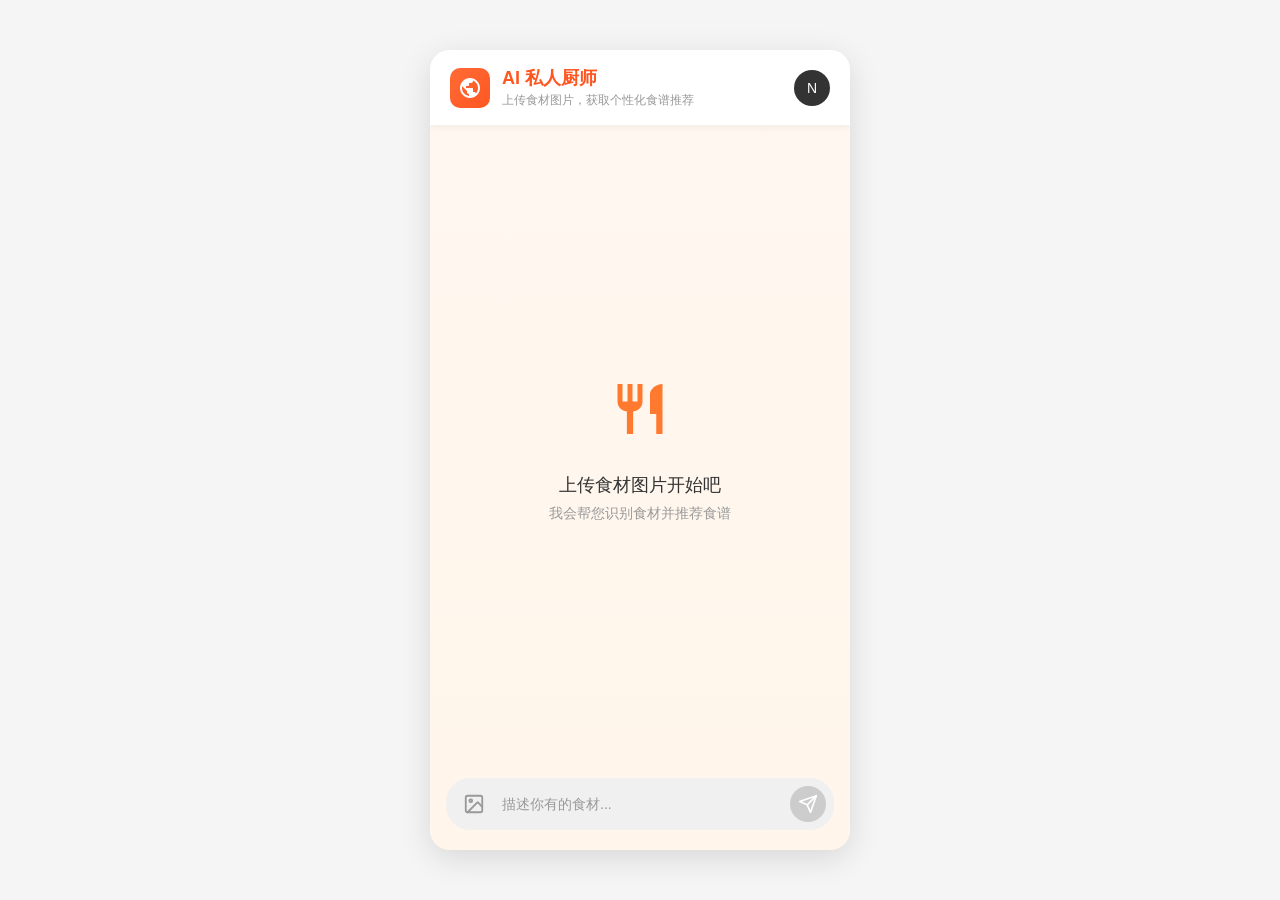
<file: project/KitchenButler/frontEnd/page/home.html>
<!doctype html>
<html lang="zh-CN">

<head>
  <meta charset="UTF-8" />
  <meta name="viewport" content="width=device-width, initial-scale=1.0" />
  <title>AI 私人厨师</title>
  <link rel="stylesheet" href="../css/home.css" />
</head>

<body>
  <div id="app" class="container">
    <!-- 顶部标题 -->
    <div class="header">
      <div class="logo">
        <svg viewBox="0 0 24 24" width="24" height="24">
          <path d="M12 2C6.48 2 2 6.48 2 12s4.48 10 10 10 10-4.48 10-10S17.52 2 12 2zm-1 17.93c-3.95-.49-7-3.85-7-7.93 0-.62.08-1.21.21-1.79L9 15v1c0 1.1.9 2 2 2v1.93zm6.9-2.54c-.26-.81-1-1.39-1.9-1.39h-1v-3c0-.55-.45-1-1-1H8v-2h2c.55 0 1-.45 1-1V7h2c1.1 0 2-.9 2-2v-.41c2.93 1.19 5 4.06 5 7.41 0 2.08-.8 3.97-2.1 5.39z" fill="white"/>
        </svg>
      </div>
      <div class="header-text">
        <h1>AI 私人厨师</h1>
        <p>上传食材图片，获取个性化食谱推荐</p>
      </div>
      <div class="user-avatar">N</div>
    </div>

    <!-- 主体内容（仅在无消息时显示） -->
    <div v-if="messages.length === 0" class="main">
      <div class="icon">
        <svg viewBox="0 0 24 24" width="48" height="48">
          <path d="M11 9H9V2H7v7H5V2H3v7c0 2.12 1.66 3.84 3.75 3.97V22h2.5v-9.03C11.34 12.84 13 11.12 13 9V2h-2v7zm5-3v8h2.5v8H21V2c-2.76 0-5 2.24-5 4z" fill="#ff7a2e"/>
        </svg>
      </div>
      <h2>上传食材图片开始吧</h2>
      <p>我会帮您识别食材并推荐食谱</p>
    </div>

    <!-- 聊天容器 -->
    <div ref="chatContainer" class="chat-container" :style="{ display: messages.length ? 'block' : 'none' }">
      <div v-for="(msg, index) in messages" :key="index" :class="['message', msg.type]">
        <!-- 用户消息 -->
        <div v-if="msg.type === 'user'" class="user-message">
          <div class="avatar-icon">N</div>
          <div class="message-content">
            <div v-if="msg.image" class="image-wrapper">
              <img :src="msg.image" alt="食材图片" />
            </div>
            <p v-if="msg.content">{{ msg.content }}</p>
          </div>
        </div>
        <!-- Bot消息 -->
        <div v-else class="bot-message">
          <div class="avatar-icon chef">
            <svg viewBox="0 0 24 24" width="18" height="18">
              <path d="M12 2C6.48 2 2 6.48 2 12s4.48 10 10 10 10-4.48 10-10S17.52 2 12 2zm-1 17.93c-3.95-.49-7-3.85-7-7.93h2c0 3.03 2.47 5.5 5.5 5.5S17 15.03 17 12h2c0 4.08-3.05 7.44-7 7.93v-2.01z" fill="white"/>
            </svg>
          </div>
          <div class="message-content" v-html="formatBotMessage(msg.content)"></div>
        </div>
      </div>
    </div>

    <!-- 输入区域 -->
    <div class="input-area">
      <div class="input-wrapper">
        <div class="file-input-wrapper">
          <button class="btn-upload" title="上传图片">
            <svg xmlns="http://www.w3.org/2000/svg" width="22" height="22" viewBox="0 0 24 24" fill="none"
              stroke="currentColor" stroke-width="2" stroke-linecap="round" stroke-linejoin="round">
              <rect x="3" y="3" width="18" height="18" rx="2" ry="2"></rect>
              <circle cx="8.5" cy="8.5" r="1.5"></circle>
              <polyline points="21 15 16 10 5 21"></polyline>
            </svg>
          </button>
          <input type="file" ref="fileInput" accept="image/*" @change="handleFileSelect" />
        </div>
        
        <input v-model="inputText" @keypress.enter="sendMessage" placeholder="描述你有的食材..." id="text"/>
        
        <button class="btn-send" @click="sendMessage" title="发送">
          <svg xmlns="http://www.w3.org/2000/svg" width="20" height="20" viewBox="0 0 24 24" fill="none"
            stroke="currentColor" stroke-width="2" stroke-linecap="round" stroke-linejoin="round">
            <line x1="22" y1="2" x2="11" y2="13"></line>
            <polygon points="22 2 15 22 11 13 2 9 22 2"></polygon>
          </svg>
        </button>
      </div>
    </div>
  </div>

  <script src="../js/axios.min.js"></script>
  <script type="module" src="../js/request.js"></script>
  <script src="../js/vue.global.js"></script>

  <script>
    const { createApp, ref, nextTick } = Vue;

    createApp({
      setup() {
        const messages = ref([]);
        const inputText = ref("");
        const chatContainer = ref(null);
        const fileInput = ref(null);

        const scrollToBottom = () => {
          nextTick(() => {
            if (chatContainer.value) {
              chatContainer.value.scrollTop = chatContainer.value.scrollHeight;
            }
          });
        };

        const formatBotMessage = (data) => {
          if (typeof data === "string") return data;

          let html = "";
          if (data.ingredients && data.recipes) {
            html += `<p class="intro-text">根据您冰箱里的食材，我为您整理了一份可用食材清单，并结合这些食材为您推荐了几道美味佳肴。以下是详细分析：</p>`;
            html += `<div class="divider"></div>`;
            html += `<div class="section-title">可用食材清单</div>`;
            
            if (data.ingredients.length > 0) {
              html += `<div class="ingredient-category">1. 蔬菜类：</div>`;
              html += `<ul class="ingredient-list">`;
              data.ingredients.forEach((item) => {
                html += `<li>${item}</li>`;
              });
              html += `</ul>`;
            }
            
            if (data.recipes.length > 0) {
              html += `<div class="divider"></div>`;
              html += `<div class="section-title">推荐食谱</div>`;
              data.recipes.forEach((recipe) => {
                html += `<div class="recipe-item">${recipe}</div>`;
              });
            }
          } else {
            html = data.message || JSON.stringify(data);
          }
          return html;
        };

        const handleFileSelect = async (event) => {
          const files = Array.from(event.target.files);
          if (files.length === 0) return;

          event.target.value = "";

          files.forEach(file => {
            const reader = new FileReader();
            reader.onload = (e) => {
              messages.value.push({ 
                type: "user", 
                content: "上传了一张食材图片",
                image: e.target.result 
              });
              scrollToBottom();
            };
            reader.readAsDataURL(file);
          });

          try {
            const formData = new FormData();
            files.forEach(file => formData.append("files", file));
            const uploadResult = await window.$http.post("/upload", formData);
            const ingredientsList = uploadResult.urls || [];

            if (ingredientsList.length > 0) {
              const data = await window.$http.post("/recipes/generate", {
                image_urls: ingredientsList,
              });
              messages.value.push({ type: "bot", content: data });
              scrollToBottom();
            }
          } catch (err) {
            console.error("上传或生成失败:", err);
            messages.value.push({
              type: "bot",
              content: { message: "抱歉，我暂时无法生成建议，请稍后再试。" },
            });
            scrollToBottom();
          }
        };

        const sendMessage = async () => {
          const text = inputText.value.trim();
          if (!text) return;

          messages.value.push({ type: "user", content: text });
          inputText.value = "";

          try {
            const data = await window.$http.post("/recipes/generate", {
              description: text,
            });
            messages.value.push({ type: "bot", content: data });
          } catch (err) {
            messages.value.push({
              type: "bot",
              content: { message: "抱歉，我暂时无法生成建议，请稍后再试。" },
            });
          }

          scrollToBottom();
        };

        return {
          messages,
          inputText,
          chatContainer,
          fileInput,
          formatBotMessage,
          handleFileSelect,
          sendMessage,
        };
      },
    }).mount("#app");
  </script>
</body>

</html>
</file>
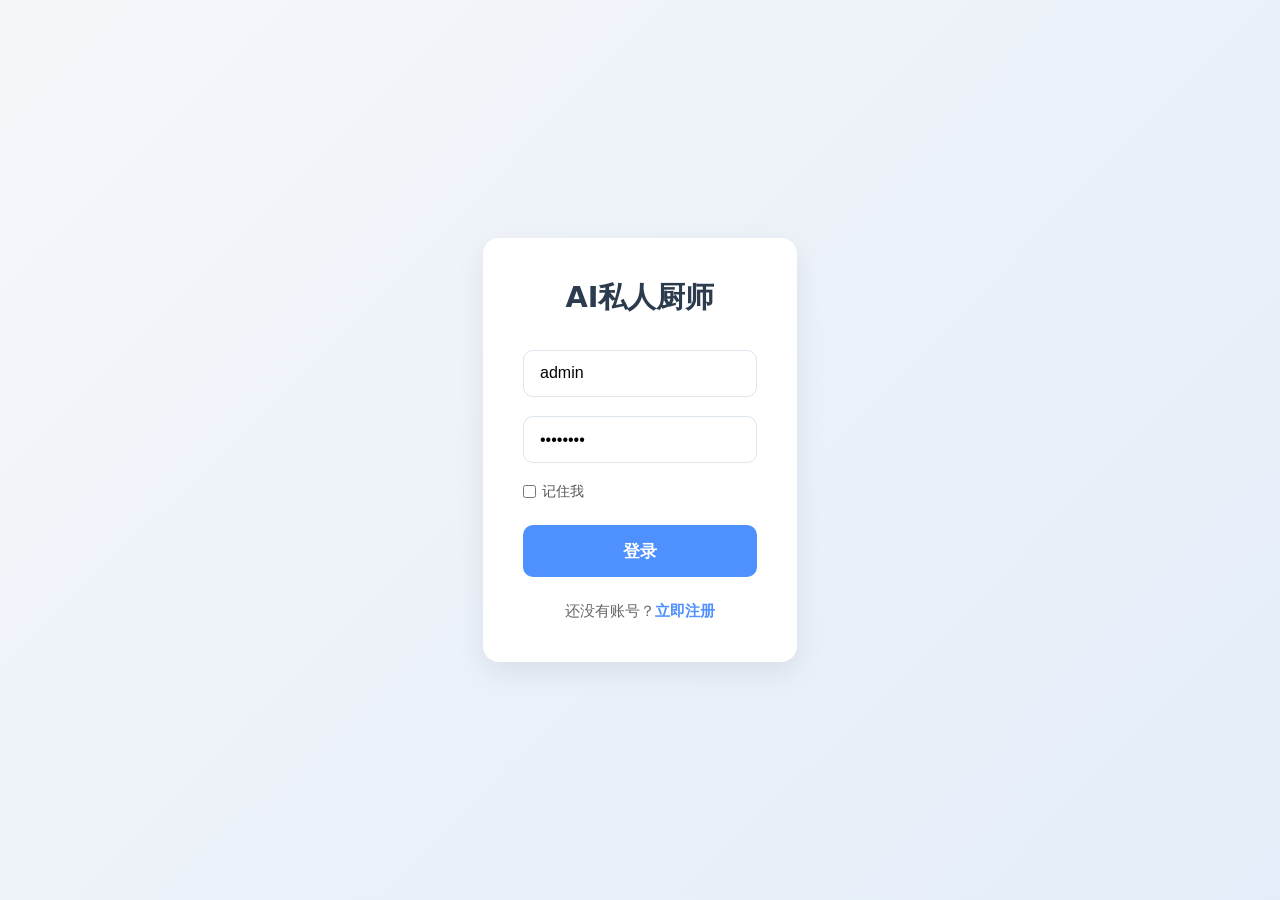
<file: project/KitchenButler/frontEnd/page/login.html>
<!doctype html>
<html lang="zh-CN">

<head>
  <meta charset="UTF-8" />
  <meta name="viewport" content="width=device-width, initial-scale=1.0" />
  <title>登录 - AI私人厨师</title>
  <link rel="stylesheet" href="../css/login.css" />
</head>

<body>
  <div id="app">
    <div class="login-container">
      <h2>AI私人厨师</h2>
      <form @submit.prevent="handleLogin" class="login-form">
        <div class="input-group">
          <input v-model="form.username" type="text" placeholder="用户名" required />
        </div>
        <div class="input-group">
          <input v-model="form.password" type="password" placeholder="密码" required />
        </div>
        <div class="options">
          <label>
            <input type="checkbox" v-model="form.remember" /> 记住我
          </label>
          <!-- 可扩展：忘记密码 -->
        </div>
        <button type="submit" :disabled="loading" class="login-btn">
          {{ loading ? '登录中...' : '登录' }}
        </button>
      </form>
      <p class="signup-link">
        还没有账号？<a href="./register.html">立即注册</a>
      </p>
    </div>
  </div>

  <script src="../js/vue.global.js"></script>
  <script src="../js/axios.min.js"></script>
  <script type="module" src="../js/request.js"></script>
  <script>
    const { createApp, ref, reactive } = Vue;

    createApp({
      setup() {
        const form = reactive({
          username: "admin",
          password: "admin123",
          remember: false,
        });
        const loading = ref(false);

        const handleLogin = async () => {
          // 1. 去除空格后校验
          const username = form.username.trim();
          const password = form.password.trim();

          if (!username) {
            alert("请输入用户名");
            return;
          }
          if (!password) {
            alert("请输入密码");
            return;
          }

          // 2. 开始登录
          loading.value = true;
          try {
            const res = await $http.get("/login", {
              params: { username: username, password: password },
            });
            // 因为拦截器已经帮你剥离了外层，res 直接就是 { token: "..." }
            if (res && res.token) {
              localStorage.setItem("token", res.token);
              window.location.href = "./home.html";
            } else {
              alert("用户名或密码错误");
            }
          } catch (err) {
            console.error(err);
            alert("网络错误，请稍后再试");
          } finally {
            loading.value = false;
          }
        };

        return {
          form,
          loading,
          handleLogin,
        };
      },
    }).mount("#app");
  </script>
</body>

</html>
</file>
<file: project/KitchenButler/frontEnd/css/home.css>
* {
  margin: 0;
  padding: 0;
  box-sizing: border-box;
}

body {
  font-family: -apple-system, BlinkMacSystemFont, 'Segoe UI', 'PingFang SC', 'Hiragino Sans GB', 'Microsoft YaHei', sans-serif;
  -webkit-font-smoothing: antialiased;
  background: #f5f5f5;
  min-height: 100vh;
  display: flex;
  justify-content: center;
  align-items: center;
  padding: 20px;
}

.container {
  max-width: 420px;
  width: 100%;
  height: 90vh;
  max-height: 800px;
  background: linear-gradient(180deg, #fff8f0 0%, #fff5eb 100%);
  border-radius: 20px;
  box-shadow: 0 8px 32px rgba(0, 0, 0, 0.12);
  display: flex;
  flex-direction: column;
  overflow: hidden;
}

/* Header */
.header {
  background: #ffffff;
  padding: 16px 20px;
  display: flex;
  align-items: center;
  box-shadow: 0 2px 8px rgba(0, 0, 0, 0.06);
  z-index: 10;
}

.logo {
  width: 40px;
  height: 40px;
  background: linear-gradient(135deg, #ff6b35 0%, #ff5722 100%);
  border-radius: 10px;
  display: flex;
  align-items: center;
  justify-content: center;
  margin-right: 12px;
  flex-shrink: 0;
}

.logo svg {
  width: 24px;
  height: 24px;
}

.header-text {
  flex: 1;
}

.header-text h1 {
  font-size: 18px;
  font-weight: 600;
  color: #ff5722;
  margin-bottom: 2px;
}

.header-text p {
  font-size: 12px;
  color: #999;
}

.user-avatar {
  width: 36px;
  height: 36px;
  background: #333;
  border-radius: 50%;
  color: white;
  display: flex;
  align-items: center;
  justify-content: center;
  font-weight: 500;
  font-size: 14px;
  flex-shrink: 0;
}

/* Main - Empty State */
.main {
  flex: 1;
  display: flex;
  flex-direction: column;
  align-items: center;
  justify-content: center;
  padding: 40px 32px;
  text-align: center;
}

.icon {
  width: 80px;
  height: 80px;
  margin-bottom: 24px;
  display: flex;
  align-items: center;
  justify-content: center;
}

.icon svg {
  width: 60px;
  height: 60px;
}

.main h2 {
  font-size: 18px;
  font-weight: 500;
  color: #333;
  margin-bottom: 8px;
}

.main p {
  font-size: 14px;
  color: #999;
}

/* Chat Container */
.chat-container {
  flex: 1;
  overflow-y: auto;
  padding: 20px 16px;
  display: none;
}

.chat-container::-webkit-scrollbar {
  width: 4px;
}

.chat-container::-webkit-scrollbar-thumb {
  background: rgba(0, 0, 0, 0.1);
  border-radius: 4px;
}

.message {
  margin-bottom: 20px;
  animation: fadeIn 0.3s ease-out;
}

@keyframes fadeIn {
  from {
    opacity: 0;
    transform: translateY(10px);
  }
  to {
    opacity: 1;
    transform: translateY(0);
  }
}

/* User Message */
.user-message {
  display: flex;
  align-items: flex-start;
  flex-direction: row-reverse;
}

.user-message .avatar-icon {
  width: 32px;
  height: 32px;
  background: #4a90d9;
  border-radius: 50%;
  color: white;
  display: flex;
  align-items: center;
  justify-content: center;
  font-weight: 500;
  font-size: 12px;
  margin-left: 10px;
  flex-shrink: 0;
}

.user-message .message-content {
  background: #4a90d9;
  border-radius: 16px 4px 16px 16px;
  padding: 12px 16px;
  max-width: 280px;
}

.user-message .message-content p {
  color: white;
  font-size: 14px;
  line-height: 1.5;
}

.user-message .image-wrapper {
  margin-bottom: 8px;
}

.user-message .image-wrapper img {
  width: 100%;
  max-width: 240px;
  border-radius: 12px;
  display: block;
}

/* Bot Message */
.bot-message {
  display: flex;
  align-items: flex-start;
}

.bot-message .avatar-icon {
  width: 32px;
  height: 32px;
  background: linear-gradient(135deg, #ff6b35 0%, #ff5722 100%);
  border-radius: 50%;
  display: flex;
  align-items: center;
  justify-content: center;
  margin-right: 10px;
  flex-shrink: 0;
}

.bot-message .avatar-icon svg {
  width: 18px;
  height: 18px;
}

.bot-message .message-content {
  background: #ffffff;
  border-radius: 4px 16px 16px 16px;
  padding: 16px 18px;
  max-width: 280px;
  box-shadow: 0 2px 8px rgba(0, 0, 0, 0.06);
}

.bot-message .message-content .intro-text {
  font-size: 14px;
  color: #333;
  line-height: 1.7;
  margin-bottom: 12px;
}

.bot-message .message-content .divider {
  height: 1px;
  background: #e8e8e8;
  margin: 12px 0;
}

.bot-message .message-content .section-title {
  font-size: 15px;
  font-weight: 600;
  color: #333;
  margin: 12px 0 8px;
}

.bot-message .message-content .ingredient-category {
  font-size: 14px;
  color: #333;
  font-weight: 500;
  margin: 10px 0 6px;
}

.bot-message .message-content ul {
  padding-left: 20px;
  margin: 0;
}

.bot-message .message-content li {
  font-size: 14px;
  color: #555;
  line-height: 1.8;
  margin-bottom: 2px;
}

.bot-message .message-content .recipe-item {
  font-size: 14px;
  color: #333;
  padding: 8px 0;
  border-bottom: 1px solid #f0f0f0;
}

.bot-message .message-content .recipe-item:last-child {
  border-bottom: none;
}

/* Input Area */
.input-area {
  padding: 12px 16px 20px;
  background: transparent;
}

.input-wrapper {
  background: #f0f0f0;
  border-radius: 24px;
  padding: 8px 8px 8px 12px;
  display: flex;
  align-items: center;
  gap: 8px;
}

.input-wrapper input {
  flex: 1;
  border: none;
  outline: none;
  font-size: 14px;
  color: #333;
  background: transparent;
  padding: 8px 4px;
}

.input-wrapper input::placeholder {
  color: #999;
}

.file-input-wrapper {
  position: relative;
  display: inline-block;
}

.file-input-wrapper input[type="file"] {
  position: absolute;
  left: 0;
  top: 0;
  opacity: 0;
  width: 100%;
  height: 100%;
  cursor: pointer;
}

.btn-upload {
  width: 32px;
  height: 32px;
  border-radius: 50%;
  background: transparent;
  border: none;
  cursor: pointer;
  display: flex;
  align-items: center;
  justify-content: center;
  color: #999;
  transition: all 0.2s ease;
}

.btn-upload:hover {
  color: #666;
  background: rgba(0, 0, 0, 0.05);
}

.btn-send {
  width: 36px;
  height: 36px;
  border-radius: 50%;
  background: #ccc;
  border: none;
  cursor: pointer;
  display: flex;
  align-items: center;
  justify-content: center;
  color: white;
  transition: all 0.2s ease;
}

.btn-send:hover {
  background: #bbb;
}

.btn-send:active {
  transform: scale(0.95);
}

/* Responsive */
@media (max-width: 480px) {
  body {
    padding: 0;
    background: #fff8f0;
  }
  
  .container {
    max-width: 100%;
    height: 100vh;
    max-height: none;
    border-radius: 0;
    box-shadow: none;
  }
}
</file>
<file: project/KitchenButler/frontEnd/css/login.css>
/* login.css */

* {
  margin: 0;
  padding: 0;
  box-sizing: border-box;
}

body {
  font-family: 'Segoe UI', system-ui, sans-serif;
  background: linear-gradient(135deg, #f5f7fa 0%, #e4edf9 100%);
  min-height: 100vh;
  display: flex;
  justify-content: center;
  align-items: center;
  padding: 1rem;
}

.login-container {
  width: 100%;
  max-width: 420px;
  background: white;
  padding: 2.5rem;
  border-radius: 16px;
  box-shadow: 0 10px 30px rgba(0, 0, 0, 0.08);
}

.login-container h2 {
  text-align: center;
  margin-bottom: 2rem;
  font-size: 1.8rem;
  color: #2c3b4d;
  font-weight: 600;
}

.input-group {
  margin-bottom: 1.2rem;
}

.input-group input {
  width: 100%;
  padding: 0.85rem 1rem;
  border: 1px solid #dce4ec;
  border-radius: 10px;
  font-size: 1rem;
  transition: border-color 0.3s, box-shadow 0.3s;
  outline: none;
}

.input-group input:focus {
  border-color: #4d90fe;
  box-shadow: 0 0 0 3px rgba(77, 144, 254, 0.15);
}

.options {
  display: flex;
  justify-content: space-between;
  align-items: center;
  margin-bottom: 1.5rem;
  font-size: 0.9rem;
  color: #555;
}

.options label {
  display: flex;
  align-items: center;
  gap: 0.4rem;
  cursor: pointer;
}

.login-btn {
  width: 100%;
  padding: 0.9rem;
  background: #4d90fe;
  color: white;
  border: none;
  border-radius: 10px;
  font-size: 1.05rem;
  font-weight: 600;
  cursor: pointer;
  transition: background 0.3s;
}

.login-btn:hover:not(:disabled) {
  background: #3a7be0;
}

.login-btn:disabled {
  background: #b0c4de;
  cursor: not-allowed;
}

.signup-link {
  text-align: center;
  margin-top: 1.5rem;
  font-size: 0.95rem;
  color: #666;
}

.signup-link a {
  color: #4d90fe;
  text-decoration: none;
  font-weight: 600;
}

.signup-link a:hover {
  text-decoration: underline;
}

/* 手机端微调 */
@media (max-width: 360px) {
  .login-container {
    padding: 1.8rem;
  }
  .login-container h2 {
    font-size: 1.6rem;
  }
}
</file>
